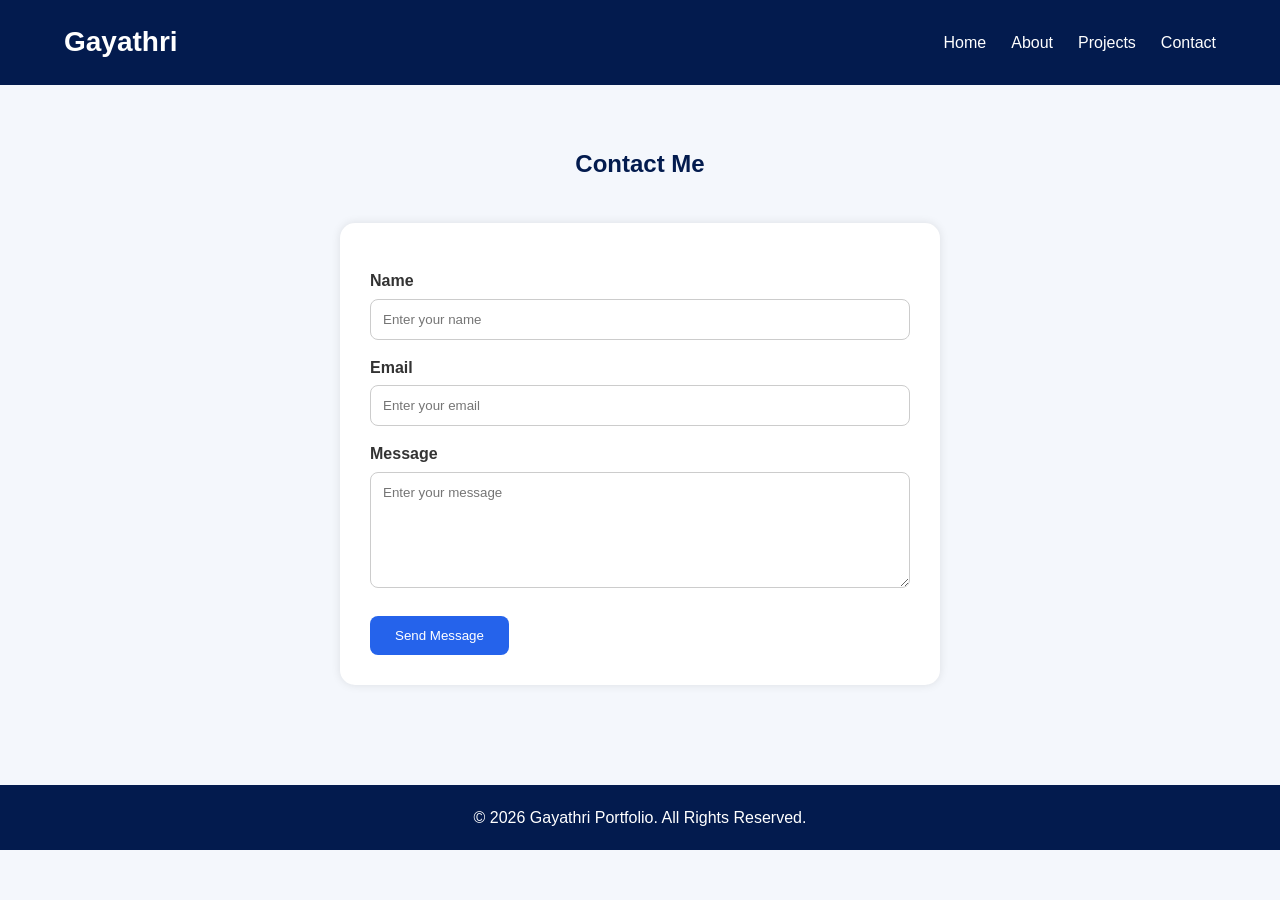
<file: contact.html>
<!DOCTYPE html>
<html lang="en">

<head>

<meta charset="UTF-8">

<meta name="viewport" content="width=device-width, initial-scale=1.0">

<meta name="description" content="Contact Gayathri">

<meta name="keywords" content="Contact Portfolio">

<meta name="author" content="Gayathri">

<title>Contact</title>

<link rel="stylesheet" href="style.css">

</head>

<body>

<header>

<nav aria-label="Main Navigation">

<div class="logo">
Gayathri
</div>

<ul>

<li><a href="index.html">Home</a></li>

<li><a href="about.html">About</a></li>

<li><a href="projects.html">Projects</a></li>

<li><a href="contact.html">Contact</a></li>

</ul>

</nav>

</header>

<main>

<section class="contact">

<h1>Contact Me</h1>

<form>

<label for="name">
Name
</label>

<input
type="text"
id="name"
name="name"
placeholder="Enter your name"
required>

<label for="email">
Email
</label>

<input
type="email"
id="email"
name="email"
placeholder="Enter your email"
required>

<label for="message">
Message
</label>

<textarea
id="message"
name="message"
rows="6"
placeholder="Enter your message"
required>
</textarea>

<button
type="submit"
aria-label="Submit Contact Form">

Send Message

</button>

</form>

</section>

</main>

<footer>

<p>
© 2026 Gayathri Portfolio. All Rights Reserved.
</p>

</footer>

</body>

</html>
</file>
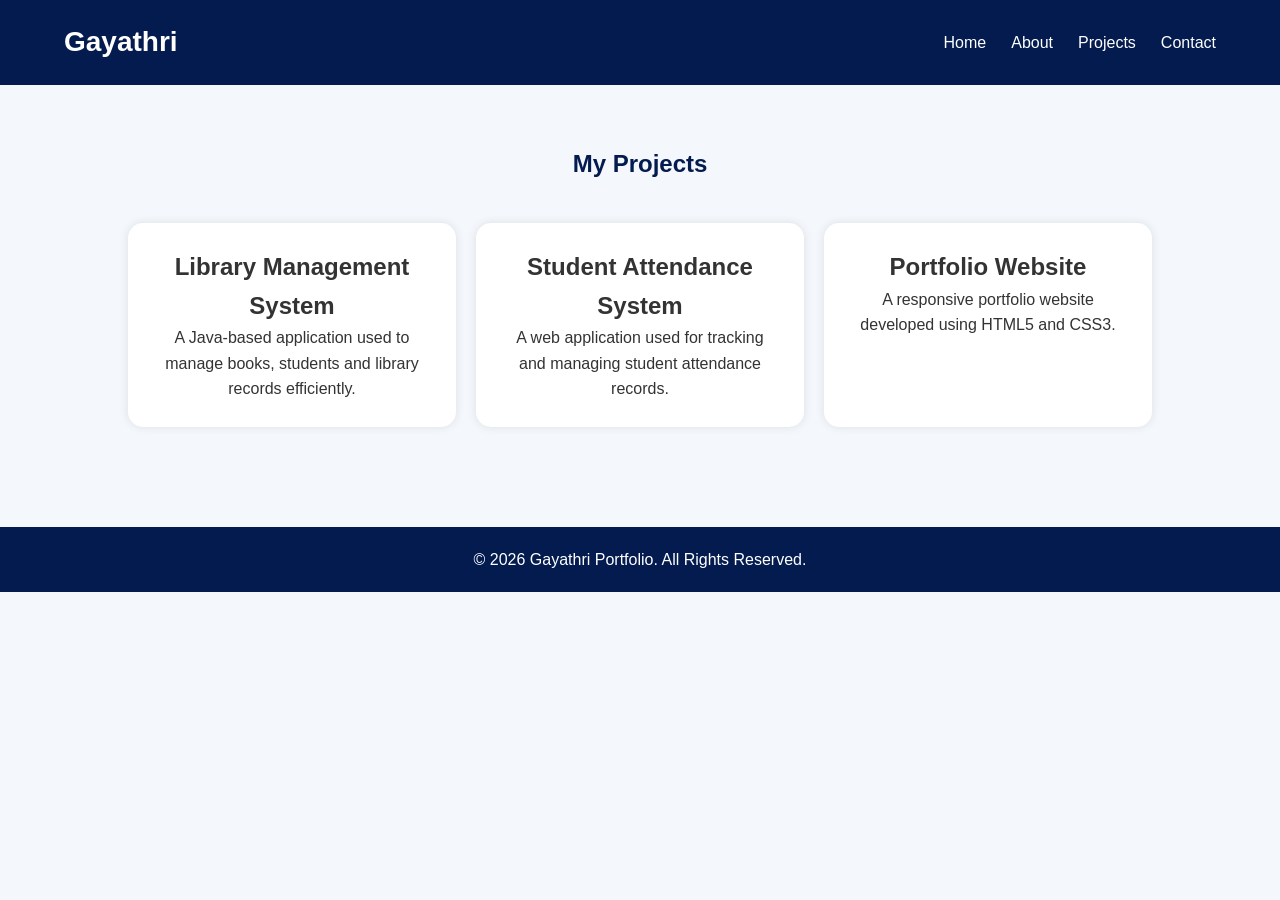
<file: projects.html>
<!DOCTYPE html>
<html lang="en">

<head>
<meta charset="UTF-8">
<meta name="viewport" content="width=device-width, initial-scale=1.0">

<meta name="description" content="Projects of Gayathri Portfolio">
<meta name="keywords" content="Java Projects, Portfolio Projects">
<meta name="author" content="Gayathri">

<title>Projects</title>

<link rel="stylesheet" href="style.css">

</head>

<body>

<header>

<nav aria-label="Main Navigation">

<div class="logo">
Gayathri
</div>

<ul>
<li><a href="index.html">Home</a></li>
<li><a href="about.html">About</a></li>
<li><a href="projects.html">Projects</a></li>
<li><a href="contact.html">Contact</a></li>
</ul>

</nav>

</header>

<main>

<section class="projects">

<h1>My Projects</h1>

<div class="project-container">

<article class="card">

<h2>Library Management System</h2>

<p>
A Java-based application used to manage books,
students and library records efficiently.
</p>

</article>

<article class="card">

<h2>Student Attendance System</h2>

<p>
A web application used for tracking and managing
student attendance records.
</p>

</article>

<article class="card">

<h2>Portfolio Website</h2>

<p>
A responsive portfolio website developed using
HTML5 and CSS3.
</p>

</article>

</div>

</section>

</main>

<footer>

<p>
© 2026 Gayathri Portfolio. All Rights Reserved.
</p>

</footer>

</body>

</html>
</file>
<file: style.css>
:root{
  --primary-color:#2563eb;
  --dark-color:#031b4e;
}

*{
margin:0;
padding:0;
box-sizing:border-box;
font-family:'Poppins',sans-serif;
}

body{
background:#f4f7fc;
color:#333;
line-height:1.6;
}

header{
background:var(--dark-color);
padding:20px 0;
}

nav{
display:flex;
justify-content:space-between;
align-items:center;
width:90%;
margin:auto;
}

.logo{
font-size:28px;
font-weight:700;
color:white;
}

nav ul{
display:flex;
list-style:none;
gap:25px;
}

nav a{
text-decoration:none;
color:white;
font-weight:500;
}

nav a:hover{
color:#4da6ff;
}

.hero{
display:flex;
justify-content:space-around;
align-items:center;
padding:80px 10%;
flex-wrap:wrap;
}

.hero-content{
max-width:500px;
}

.hero h1{
font-size:55px;
color:#031b4e;
}

.hero h2{
color:#2563eb;
margin-bottom:20px;
}

.hero p{
margin-bottom:20px;
}

.hero-image img{
width:300px;
border-radius:50%;
box-shadow:0 0 20px rgba(0,0,0,0.2);
}

.buttons{
margin-top:20px;
}

.btn,
.btn-outline{
padding:12px 24px;
text-decoration:none;
border-radius:8px;
margin-right:10px;
display:inline-block;
}

.btn{
background:var(--primary-color);
color:white;
}

.btn-outline{
border:2px solid #2563eb;
color:#2563eb;
}

.skills,
.projects,
.about,
.contact{
padding:60px 10%;
}

.skills h2,
.projects h1,
.about h1,
.contact h1{
text-align:center;
margin-bottom:40px;
color:#031b4e;
}

.skill-container,
.project-container{
display:grid;
grid-template-columns:repeat(auto-fit,minmax(220px,1fr));
gap:20px;
}

.card{
background:white;
padding:25px;
border-radius:15px;
box-shadow:0 0 10px rgba(0,0,0,0.1);
text-align:center;
}

.about-card{
display:flex;
gap:30px;
align-items:center;
flex-wrap:wrap;
margin-bottom:40px;
}

.about-card img{
width:250px;
border-radius:15px;
}

form{
max-width:600px;
margin:auto;
background:white;
padding:30px;
border-radius:15px;
box-shadow:0 0 10px rgba(0,0,0,0.1);
}

form label{
display:block;
margin-top:15px;
margin-bottom:5px;
font-weight:600;
}

form input,
form textarea{
width:100%;
padding:12px;
border:1px solid #ccc;
border-radius:8px;
}

form button{
margin-top:20px;
padding:12px 25px;
background:var(--primary-color);
color:white;
border:none;
border-radius:8px;
cursor:pointer;
}

footer{
background:#031b4e;
color:white;
text-align:center;
padding:20px;
margin-top:40px;
}

@media(max-width:768px){

nav{
flex-direction:column;
}

nav ul{
margin-top:15px;
}

.hero{
text-align:center;
}

.hero h1{
font-size:40px;
}

.hero-image img{
margin-top:30px;
width:220px;
}

.about-card{
justify-content:center;
text-align:center;
}

}
</file>
